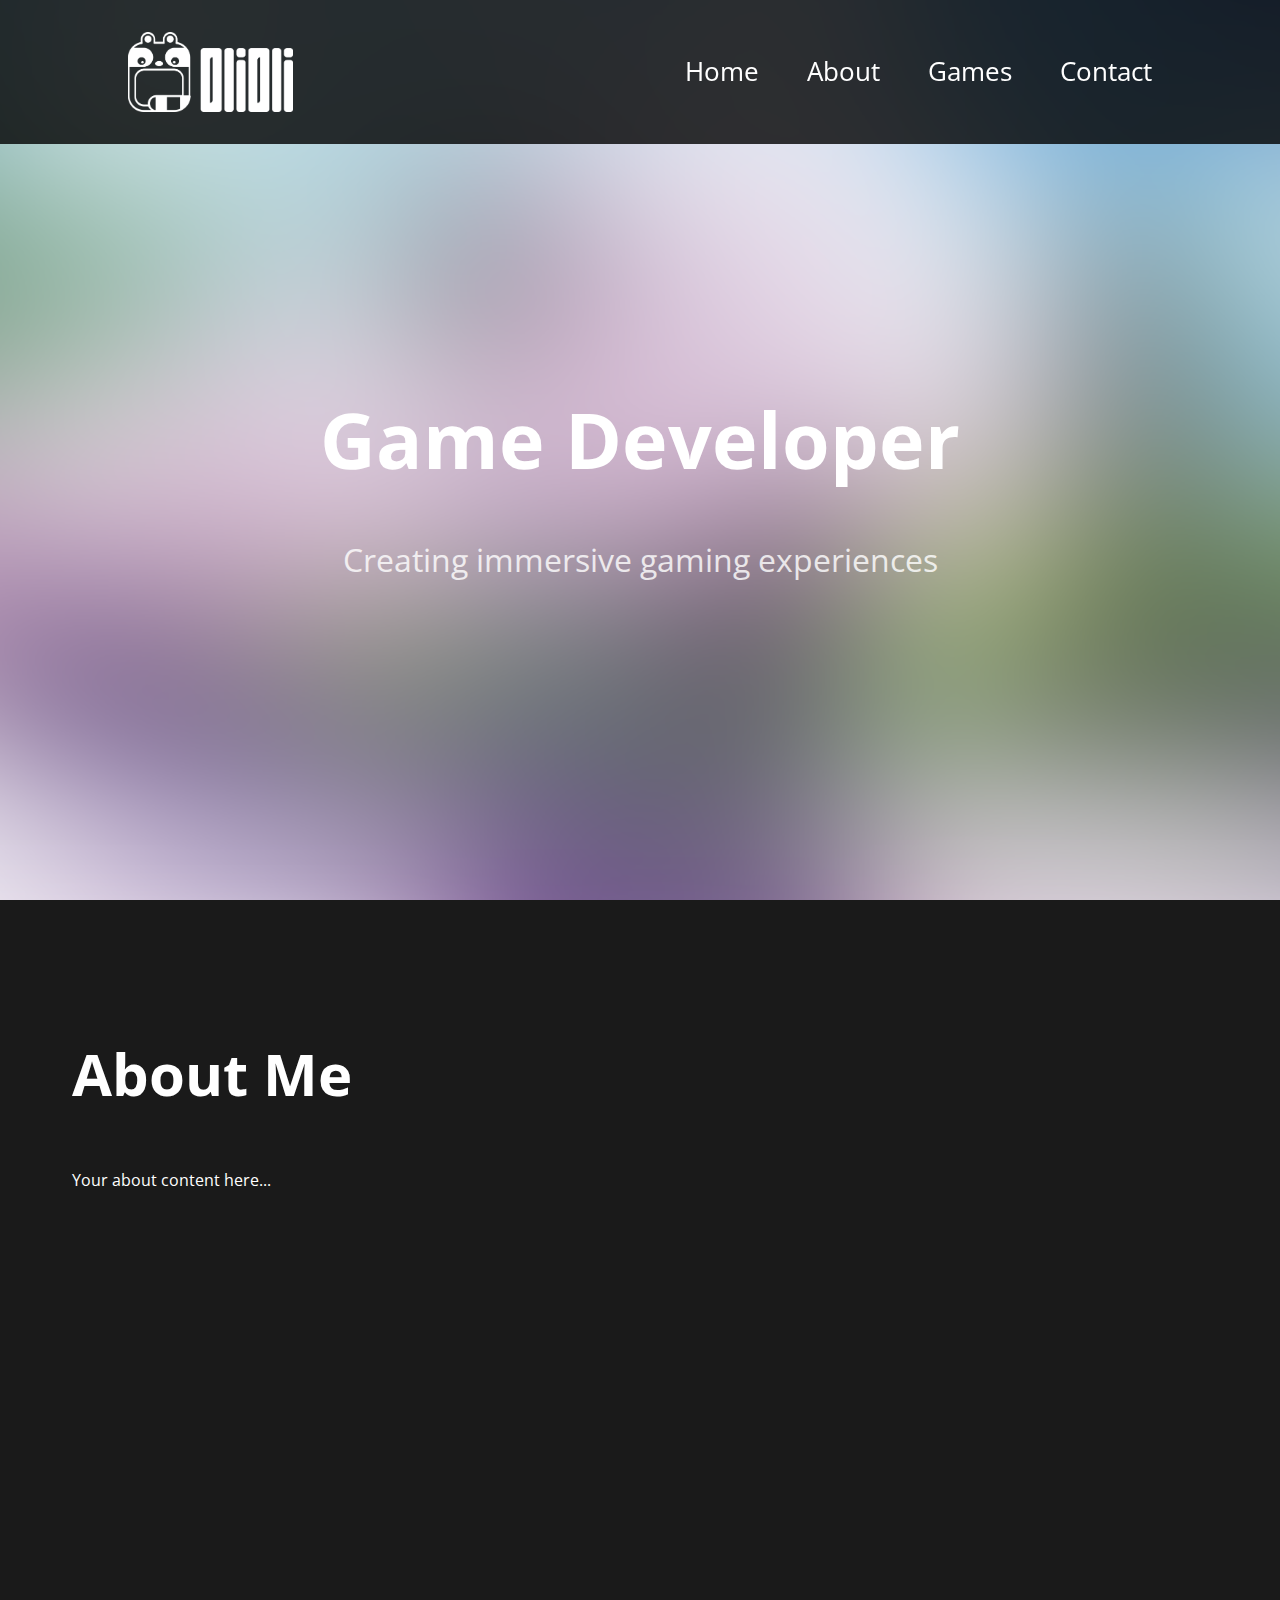
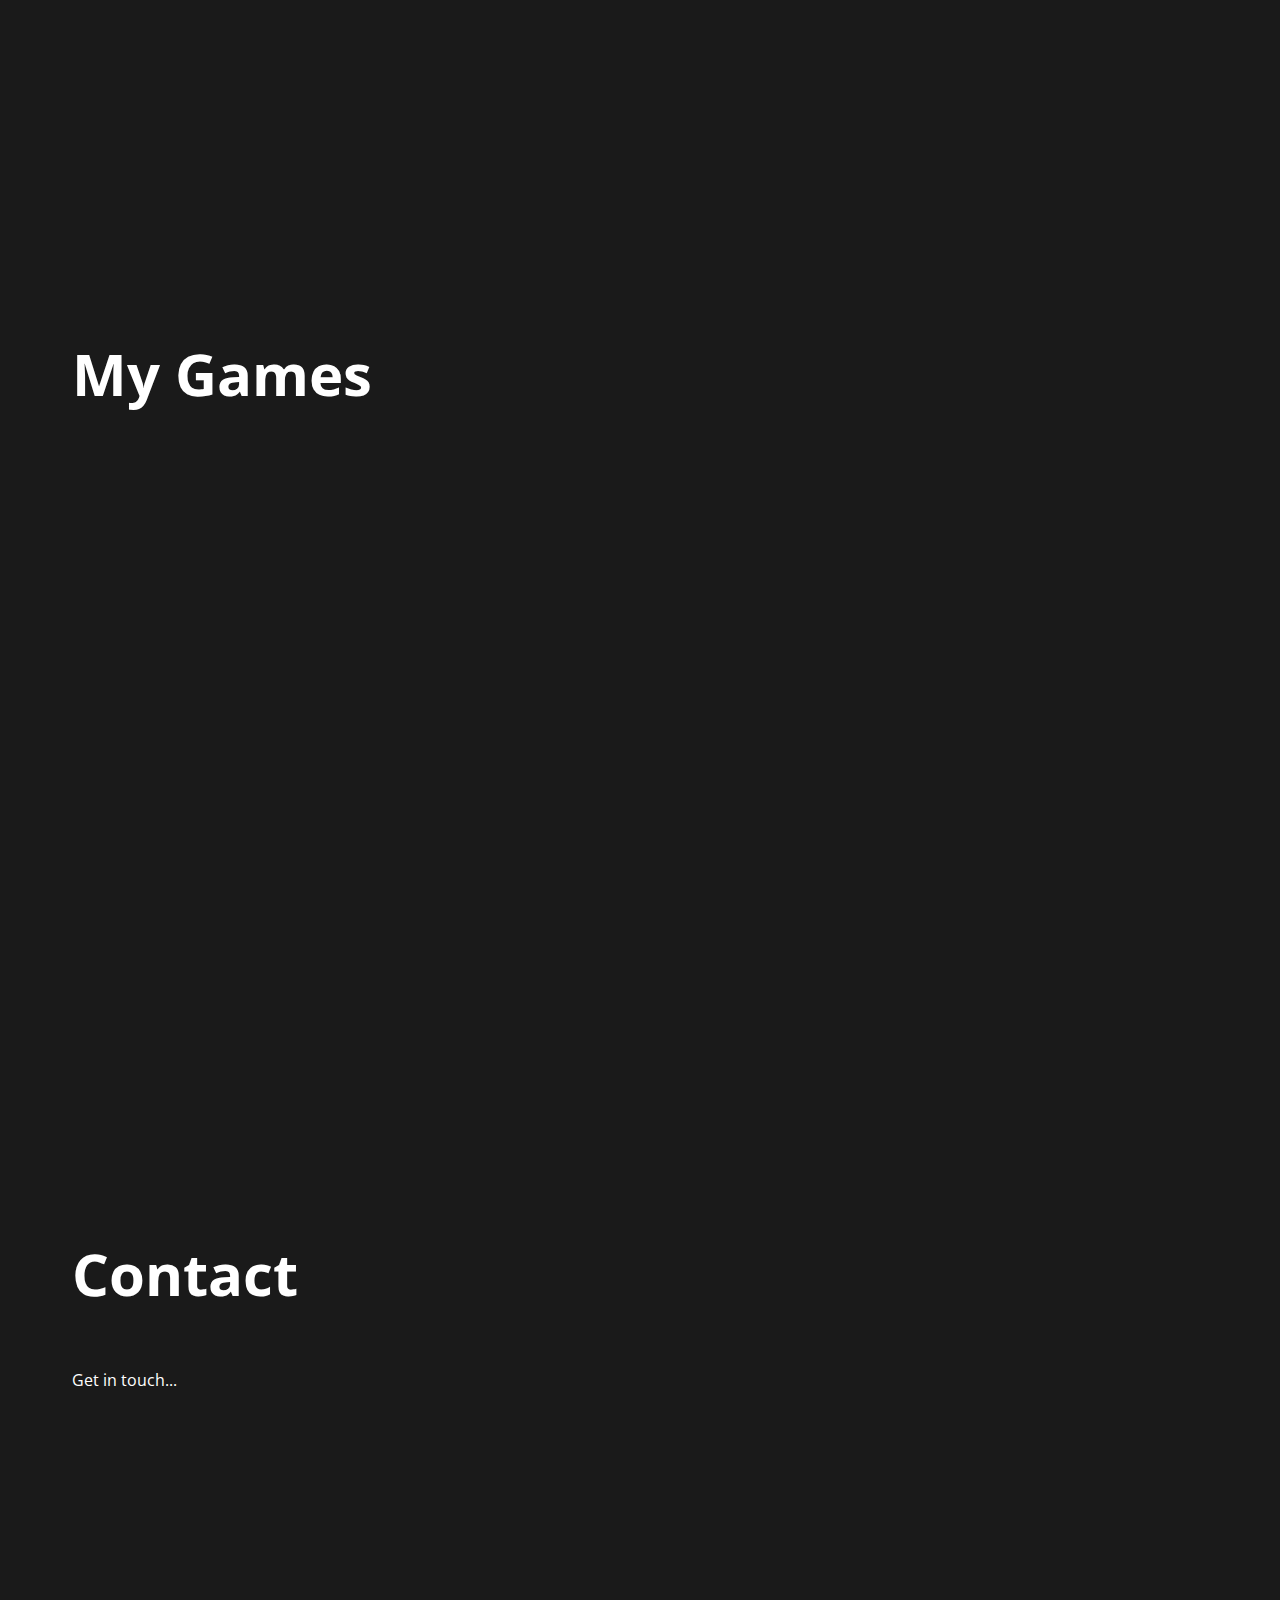
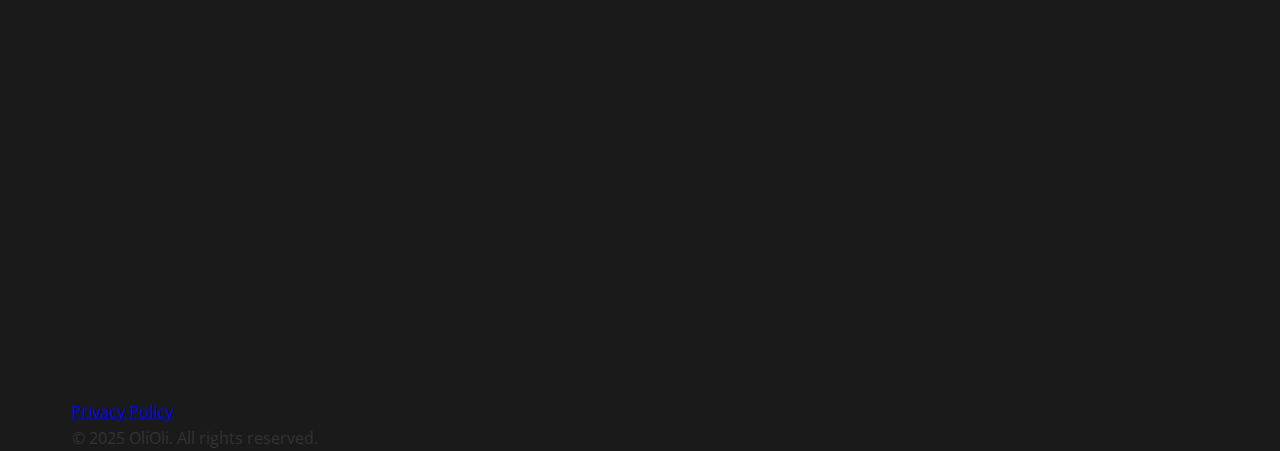
<file: index.html>
<!DOCTYPE html>
<html lang="en">
  <head>
    <meta charset="UTF-8" />
    <meta http-equiv="X-UA-Compatible" content="IE=edge" />
    <meta name="viewport" content="width=device-width, initial-scale=1.0" />
    <title>OliOli games</title>
    <link rel="stylesheet" href="style.css" />
  </head>
  <body>
    <header class="main-header">
      <div class="logo">
        <img src="OliOli_games_logo.png" alt="Developer Logo" />
      </div>
      <nav class="main-nav">
        <ul>
          <li><a href="#home">Home</a></li>
          <li><a href="#about">About</a></li>
          <li><a href="#games">Games</a></li>
          <li><a href="#contact">Contact</a></li>
        </ul>
      </nav>
      <div class="mobile-nav-toggle">
        <span></span>
        <span></span>
        <span></span>
      </div>
    </header>

    <main>
      <section id="home" class="home-section">
        <div class="canvas-container">
          <canvas id="canvas"></canvas>
        </div>
        <div class="home-content">
          <h1>Game Developer</h1>
          <p>Creating immersive gaming experiences</p>
        </div>
      </section>

      <section id="about" class="about-section">
        <div class="container">
          <h2>About Me</h2>
          <p>Your about content here...</p>
        </div>
      </section>

      <section id="games" class="games-section">
        <div class="container">
          <h2>My Games</h2>
          <div class="games-grid">
            <!-- Miejsce na Twoje gry -->
          </div>
        </div>
      </section>

      <section id="contact" class="contact-section">
        <div class="container">
          <h2>Contact</h2>
          <p>Get in touch...</p>
        </div>
      </section>
    </main>

    <footer class="main-footer">
      <div class="container">
        <div class="footer-content">
          <div class="footer-links">
            <a href="privacy.html">Privacy Policy</a>
          </div>
          <div class="footer-copyright">
            <p>&copy; 2025 OliOli. All rights reserved.</p>
          </div>
        </div>
      </div>
    </footer>

    <script src="script.js"></script>
  </body>
</html>
</file>
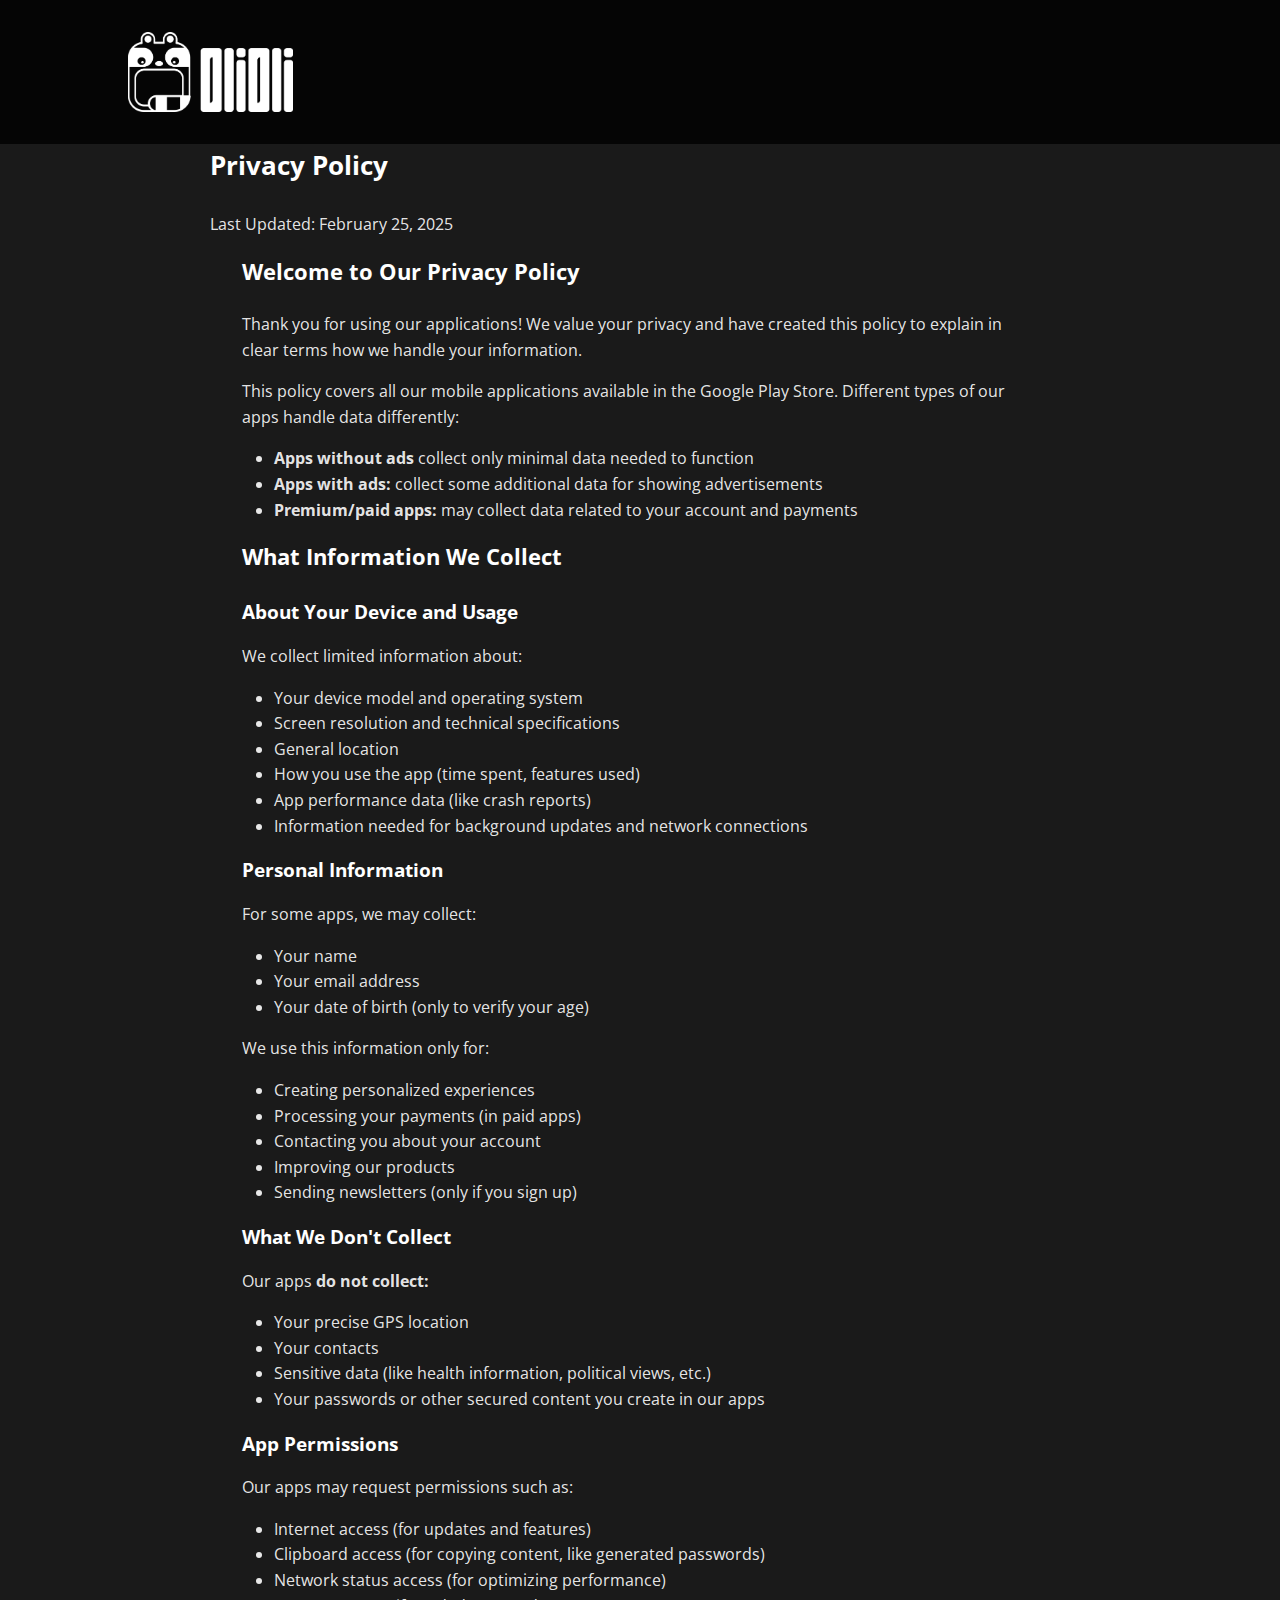
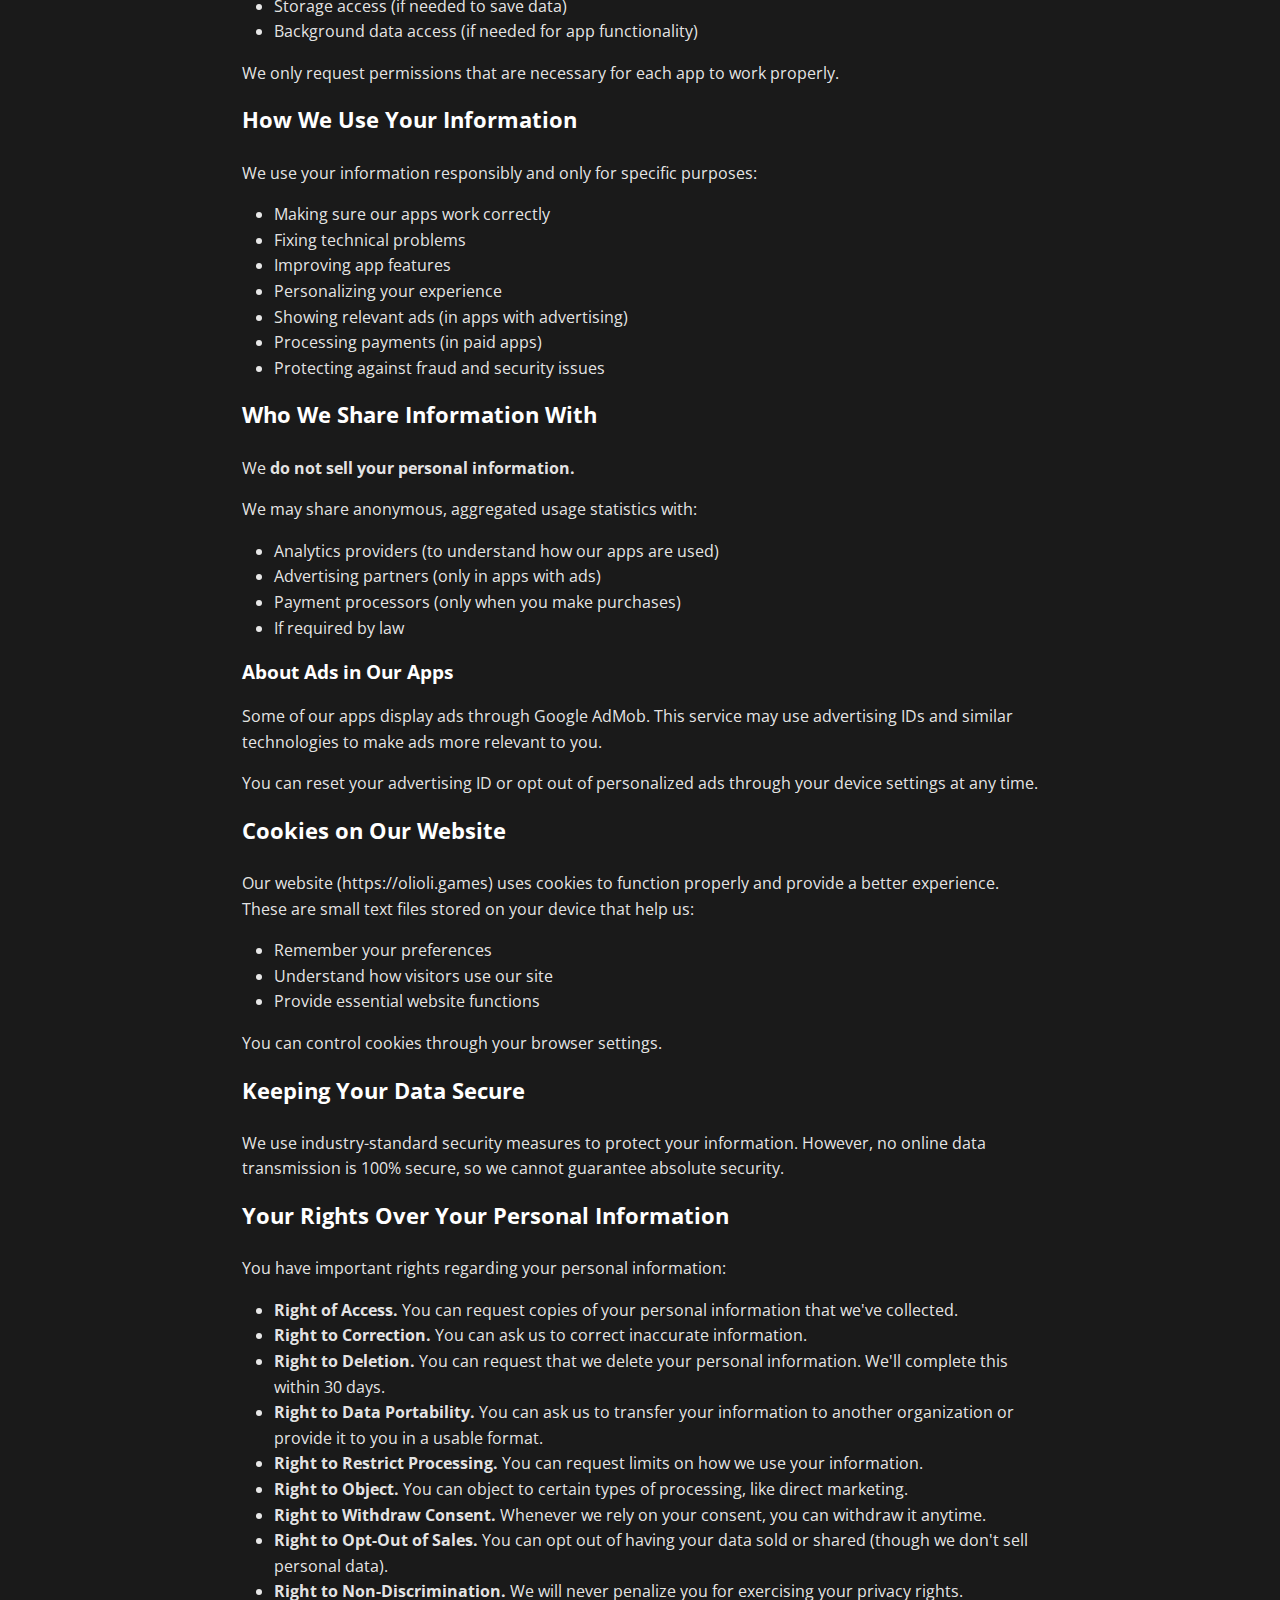
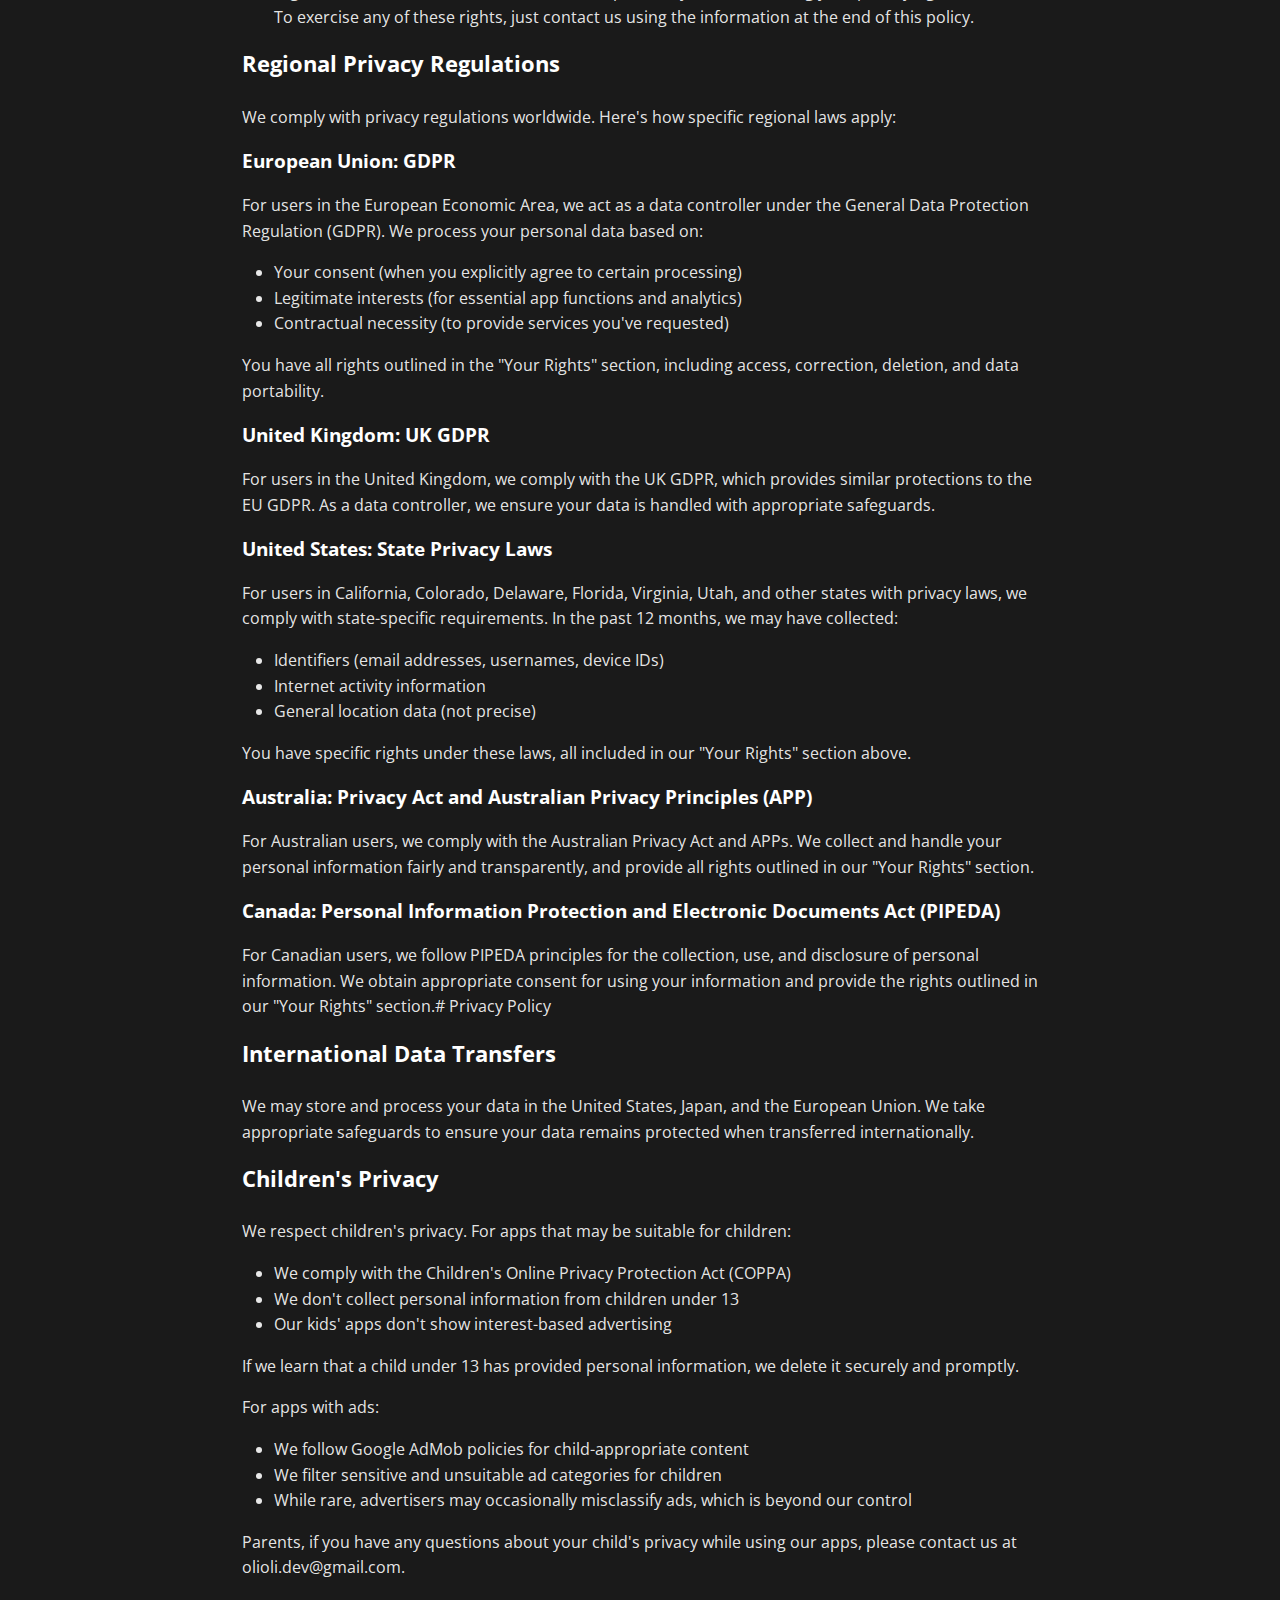
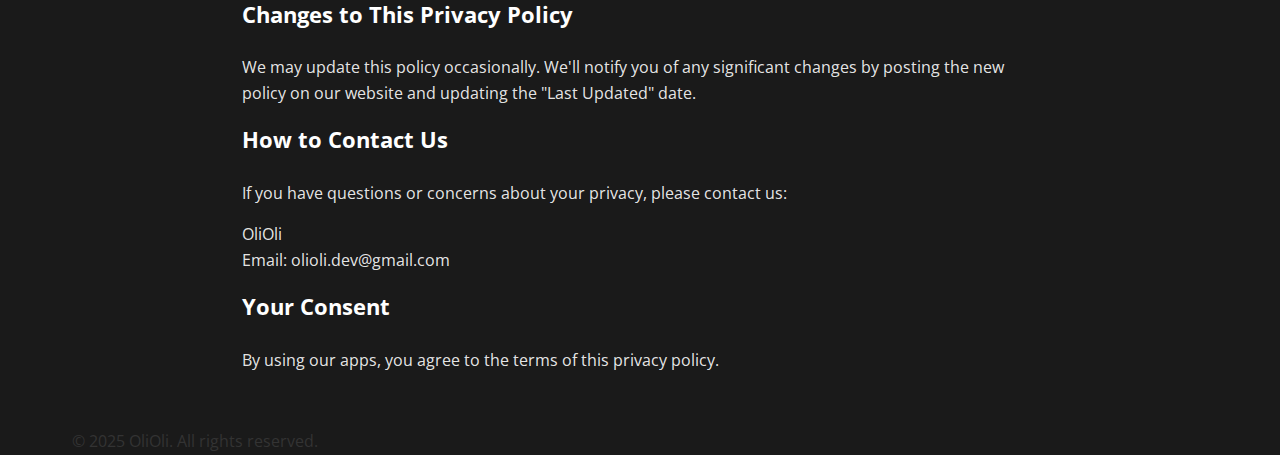
<file: privacy.html>
<!DOCTYPE html>
<html lang="en">
  <head>
    <meta charset="UTF-8" />
    <meta http-equiv="X-UA-Compatible" content="IE=edge" />
    <meta name="viewport" content="width=device-width, initial-scale=1.0" />
    <title>Privacy Policy - OliOli games</title>
    <link rel="stylesheet" href="style_privacy.css" />
  </head>
  <body>
    <header class="main-header">
      <div class="logo">
        <img src="OliOli_games_logo.png" alt="Developer Logo" />

        <!-- GITHUB PAGES -->
        <!-- <img src="OliOli_games_logo.png" alt="Developer Logo" /> -->
      </div>
      <nav class="main-nav">
        <ul>
<!--           <li><a href="index.html">Home</a></li> -->
<!--           <li><a href="index.html#about">About</a></li> -->
<!--           <li><a href="index.html#games">Games</a></li> -->
<!--           <li><a href="index.html#contact">Contact</a></li> -->
        </ul>
      </nav>
<!--       <div class="mobile-nav-toggle">
        <span></span>
        <span></span>
        <span></span>
      </div> -->
    </header>

    <main class="privacy-page">
      <div class="container">
        <article class="privacy-content">
          <h1>Privacy Policy</h1>
          <p>Last Updated: February 25, 2025</p>

          <section>
            <h2>Welcome to Our Privacy Policy</h2>
            <p>
              Thank you for using our applications! We value your privacy and have created this policy to explain in
              clear terms how we handle your information.
            </p>
            <p>
              This policy covers all our mobile applications available in the Google Play Store. Different types of our
              apps handle data differently:
            </p>
            <ul>
              <li><b>Apps without ads</b> collect only minimal data needed to function</li>
              <li><b>Apps with ads:</b> collect some additional data for showing advertisements</li>
              <li><b>Premium/paid apps:</b> may collect data related to your account and payments</li>
            </ul>
          </section>

          <section>
            <h2>What Information We Collect</h2>
            <h3>About Your Device and Usage</h3>
            <p>We collect limited information about:</p>
            <ul>
              <li>Your device model and operating system</li>
              <li>Screen resolution and technical specifications</li>
              <li>General location</li>
              <li>How you use the app (time spent, features used)</li>
              <li>App performance data (like crash reports)</li>
              <li>Information needed for background updates and network connections</li>
            </ul>
            <h3>Personal Information</h3>
            <p>For some apps, we may collect:</p>
            <ul>
              <li>Your name</li>
              <li>Your email address</li>
              <li>Your date of birth (only to verify your age)</li>
            </ul>
            <p>We use this information only for:</p>
            <ul>
              <li>Creating personalized experiences</li>
              <li>Processing your payments (in paid apps)</li>
              <li>Contacting you about your account</li>
              <li>Improving our products</li>
              <li>Sending newsletters (only if you sign up)</li>
            </ul>
            <h3>What We Don't Collect</h3>
            <p>Our apps <b>do not collect:</b></p>
            <ul>
              <li>Your precise GPS location</li>
              <li>Your contacts</li>
              <li>Sensitive data (like health information, political views, etc.)</li>
              <li>Your passwords or other secured content you create in our apps</li>
            </ul>
            <h3>App Permissions</h3>
            <p>Our apps may request permissions such as:</p>
            <ul>
              <li>Internet access (for updates and features)</li>
              <li>Clipboard access (for copying content, like generated passwords)</li>
              <li>Network status access (for optimizing performance)</li>
              <li>Storage access (if needed to save data)</li>
              <li>Background data access (if needed for app functionality)</li>
            </ul>
            <p>We only request permissions that are necessary for each app to work properly.</p>
          </section>

          <section>
            <h2>How We Use Your Information</h2>
            <p>We use your information responsibly and only for specific purposes:</p>
            <ul>
              <li>Making sure our apps work correctly</li>
              <li>Fixing technical problems</li>
              <li>Improving app features</li>
              <li>Personalizing your experience</li>
              <li>Showing relevant ads (in apps with advertising)</li>
              <li>Processing payments (in paid apps)</li>
              <li>Protecting against fraud and security issues</li>
            </ul>
          </section>

          <section>
            <h2>Who We Share Information With</h2>
            <p>We <b>do not sell your personal information.</b></p>
            <p>We may share anonymous, aggregated usage statistics with:</p>
            <ul>
              <li>Analytics providers (to understand how our apps are used)</li>
              <li>Advertising partners (only in apps with ads)</li>
              <li>Payment processors (only when you make purchases)</li>
              <li>If required by law</li>
            </ul>
            <h3>About Ads in Our Apps</h3>
            <p>
              Some of our apps display ads through Google AdMob. This service may use advertising IDs and similar
              technologies to make ads more relevant to you.
            </p>
            <p>
              You can reset your advertising ID or opt out of personalized ads through your device settings at any time.
            </p>
          </section>

          <section>
            <h2>Cookies on Our Website</h2>
            <p>
              Our website (https://olioli.games) uses cookies to function properly and provide a better experience.
              These are small text files stored on your device that help us:
            </p>
            <ul>
              <li>Remember your preferences</li>
              <li>Understand how visitors use our site</li>
              <li>Provide essential website functions</li>
            </ul>
            <p>You can control cookies through your browser settings.</p>
          </section>

          <section>
            <h2>Keeping Your Data Secure</h2>
            <p>
              We use industry-standard security measures to protect your information. However, no online data
              transmission is 100% secure, so we cannot guarantee absolute security.
            </p>
          </section>

          <section>
            <h2>Your Rights Over Your Personal Information</h2>
            <p>You have important rights regarding your personal information:</p>
            <ul>
              <li><b>Right of Access.</b> You can request copies of your personal information that we've collected.</li>
              <li><b>Right to Correction.</b> You can ask us to correct inaccurate information.</li>
              <li>
                <b>Right to Deletion.</b> You can request that we delete your personal information. We'll complete this
                within 30 days.
              </li>
              <li>
                <b>Right to Data Portability.</b> You can ask us to transfer your information to another organization or
                provide it to you in a usable format.
              </li>
              <li><b>Right to Restrict Processing.</b> You can request limits on how we use your information.</li>
              <li><b>Right to Object.</b> You can object to certain types of processing, like direct marketing.</li>
              <li><b>Right to Withdraw Consent.</b> Whenever we rely on your consent, you can withdraw it anytime.</li>
              <li>
                <b>Right to Opt-Out of Sales.</b> You can opt out of having your data sold or shared (though we don't
                sell personal data).
              </li>
              <li>
                <b>Right to Non-Discrimination.</b> We will never penalize you for exercising your privacy rights.
              </li>
              <p>To exercise any of these rights, just contact us using the information at the end of this policy.</p>
            </ul>
          </section>
          <section>
            <h2>Regional Privacy Regulations</h2>
            <p>We comply with privacy regulations worldwide. Here's how specific regional laws apply:</p>
            <h3>European Union: GDPR</h3>
            <p>
              For users in the European Economic Area, we act as a data controller under the General Data Protection
              Regulation (GDPR). We process your personal data based on:
            </p>
            <ul>
              <li>Your consent (when you explicitly agree to certain processing)</li>
              <li>Legitimate interests (for essential app functions and analytics)</li>
              <li>Contractual necessity (to provide services you've requested)</li>
            </ul>
            <p>
              You have all rights outlined in the "Your Rights" section, including access, correction, deletion, and
              data portability.
            </p>
            <h3>United Kingdom: UK GDPR</h3>
            <p>
              For users in the United Kingdom, we comply with the UK GDPR, which provides similar protections to the EU
              GDPR. As a data controller, we ensure your data is handled with appropriate safeguards.
            </p>
            <h3>United States: State Privacy Laws</h3>
            <p>
              For users in California, Colorado, Delaware, Florida, Virginia, Utah, and other states with privacy laws,
              we comply with state-specific requirements. In the past 12 months, we may have collected:
            </p>
            <ul>
              <li>Identifiers (email addresses, usernames, device IDs)</li>
              <li>Internet activity information</li>
              <li>General location data (not precise)</li>
            </ul>
            <p>You have specific rights under these laws, all included in our "Your Rights" section above.</p>
            <h3>Australia: Privacy Act and Australian Privacy Principles (APP)</h3>
            <p>
              For Australian users, we comply with the Australian Privacy Act and APPs. We collect and handle your
              personal information fairly and transparently, and provide all rights outlined in our "Your Rights"
              section.
            </p>
            <h3>Canada: Personal Information Protection and Electronic Documents Act (PIPEDA)</h3>
            <p>
              For Canadian users, we follow PIPEDA principles for the collection, use, and disclosure of personal
              information. We obtain appropriate consent for using your information and provide the rights outlined in
              our "Your Rights" section.# Privacy Policy
            </p>
          </section>
          <section>
            <h2>International Data Transfers</h2>
            <p>
              We may store and process your data in the United States, Japan, and the European Union. We take
              appropriate safeguards to ensure your data remains protected when transferred internationally.
            </p>
          </section>
          <section>
            <h2>Children's Privacy</h2>
            <p>We respect children's privacy. For apps that may be suitable for children:</p>
            <ul>
              <li>We comply with the Children's Online Privacy Protection Act (COPPA)</li>
              <li>We don't collect personal information from children under 13</li>
              <li>Our kids' apps don't show interest-based advertising</li>
            </ul>
            <p>
              If we learn that a child under 13 has provided personal information, we delete it securely and promptly.
            </p>
            <p>For apps with ads:</p>
            <ul>
              <li>We follow Google AdMob policies for child-appropriate content</li>
              <li>We filter sensitive and unsuitable ad categories for children</li>
              <li>While rare, advertisers may occasionally misclassify ads, which is beyond our control</li>
            </ul>
            <p>
              Parents, if you have any questions about your child's privacy while using our apps, please contact us at
              olioli.dev@gmail.com.
            </p>
          </section>
          <section>
            <h2>Changes to This Privacy Policy</h2>
            <p>
              We may update this policy occasionally. We'll notify you of any significant changes by posting the new
              policy on our website and updating the "Last Updated" date.
            </p>
          </section>
          <section>
            <h2>How to Contact Us</h2>
            <p>If you have questions or concerns about your privacy, please contact us:</p>
            <p>
              OliOli <br />
              Email: olioli.dev@gmail.com
            </p>
          </section>
          <section>
            <h2>Your Consent</h2>
            <p>By using our apps, you agree to the terms of this privacy policy.</p>
          </section>
        </article>
      </div>
    </main>
    <footer class="main-footer">
      <div class="container">
        <div class="footer-content">
          <div class="footer-copyright">
            <p>&copy; 2025 OliOli. All rights reserved.</p>
          </div>
        </div>
      </div>
    </footer>
  </body>
</html>
</file>
<file: style.css>
@import url("https://fonts.googleapis.com/css2?family=Open+Sans:wght@400;600&display=swap");

* {
  margin: 0;
  padding: 0;
  box-sizing: border-box;
}

html {
  scroll-behavior: smooth;
}

body {
  font-family: "Open Sans", sans-serif;
  line-height: 1.6;
  color: #333;
  background-color: #1a1a1a;
}

/* Header Styles */
.main-header {
  position: fixed;
  top: 0;
  left: 0;
  width: 100%;
  padding: 2rem 8rem;
  display: flex;
  justify-content: space-between;
  align-items: center;
  /* background-color: rgba(0, 0, 0, 0.8); */
  z-index: 1000;
  transition: 0.2s;
}

.main-header:hover {
  background-color: rgba(0, 0, 0, 0.8);
}

.logo {
  height: 5rem;
}

.logo img {
  height: 100%;
  width: auto;
}

.main-nav ul {
  display: flex;
  gap: 3rem;
  list-style: none;
}

.main-nav a {
  color: white;
  text-decoration: none;
  font-size: 1.6rem;
  transition: color 0.3s ease;
}

.main-nav a:hover {
  color: #ff69b4;
}

/* Section Styles */
section {
  min-height: 100vh;
  padding: 8rem 2rem 4rem;
  color: white;
}

.container {
  max-width: 1200px;
  margin: 0 auto;
  padding: 0 2rem;
}

/* Home Section */
.home-section {
  position: relative;
  display: flex;
  align-items: center;
  justify-content: center;
  text-align: center;
/*   background-image: url("img/background.png"); */
   background-image: url("background.png");

  /* github pages */
  /* background-image: url("background.png"); */
  background-size: cover;
  background-position: center;
  background-repeat: no-repeat;
}

.canvas-container {
  position: absolute;
  top: 0;
  left: 0;
  width: 100%;
  height: 100%;
  z-index: 1;
}

#canvas {
  width: 100%;
  height: 100%;
}

.home-content {
  position: relative;
  z-index: 2;
}

.home-content h1 {
  font-size: 4.8rem;
  margin-bottom: 2rem;
}

.home-content p {
  font-size: 2rem;
  opacity: 0.8;
}

/* Other Sections */
.about-section,
.games-section,
.contact-section {
  background-color: #1a1a1a;
}

h2 {
  font-size: 3.6rem;
  margin-bottom: 3rem;
}

/* Games Grid */
.games-grid {
  display: grid;
  grid-template-columns: repeat(auto-fit, minmax(300px, 1fr));
  gap: 2rem;
}

/* Mobile Navigation */
.mobile-nav-toggle {
  display: none;
  flex-direction: column;
  gap: 0.5rem;
  cursor: pointer;
}

.mobile-nav-toggle span {
  display: block;
  width: 3rem;
  height: 0.3rem;
  background-color: white;
  transition: all 0.3s ease;
}

@media (max-width: 768px) {
  .main-header {
    padding: 1.5rem 2rem;
  }

  .main-nav {
    display: none;
  }

  .main-nav.active {
    display: block;
    position: fixed;
    top: 7rem;
    left: 0;
    width: 100%;
    background-color: rgba(0, 0, 0, 0.9);
    padding: 2rem;
  }

  .main-nav.active ul {
    flex-direction: column;
    gap: 2rem;
  }

  .mobile-nav-toggle {
    display: flex;
  }

  .mobile-nav-toggle.active span:first-child {
    transform: rotate(45deg) translate(0.8rem, 0.8rem);
  }

  .mobile-nav-toggle.active span:nth-child(2) {
    opacity: 0;
  }

  .mobile-nav-toggle.active span:last-child {
    transform: rotate(-45deg) translate(0.5rem, -0.5rem);
  }

  .home-content h1 {
    font-size: 3.2rem;
  }

  .home-content p {
    font-size: 1.6rem;
  }
}
</file>
<file: style_privacy.css>
@import url("https://fonts.googleapis.com/css2?family=Open+Sans:wght@400;600&display=swap");

* {
  margin: 0;
  padding: 0;
  box-sizing: border-box;
}

html {
  scroll-behavior: smooth;
}

body {
  font-family: "Open Sans", sans-serif;
  line-height: 1.6;
  color: #333;
  background-color: #1a1a1a;
}

/* Header Styles */
.main-header {
  position: fixed;
  top: 0;
  left: 0;
  width: 100%;
  padding: 2rem 8rem;
  display: flex;
  justify-content: space-between;
  align-items: center;
  /* background-color: rgba(0, 0, 0, 0.8); */
  background-color: #1a1a1a;
  z-index: 1000;
  transition: 0.2s;
}

.main-header:hover {
  background-color: rgba(0, 0, 0, 0.8);
}

.logo {
  height: 5rem;
}

.logo img {
  height: 100%;
  width: auto;
}

.main-nav ul {
  display: flex;
  gap: 3rem;
  list-style: none;
}

.main-nav a {
  color: white;
  text-decoration: none;
  font-size: 1.6rem;
  transition: color 0.3s ease;
}

.main-nav a:hover {
  color: #ff69b4;
}

/* Section Styles */
section {
  min-height: 100vh;
  padding: 8rem 2rem 4rem;
  color: white;
}

.container {
  max-width: 1200px;
  margin: 0 auto;
  padding: 0 2rem;
}

/* Home Section */
.home-section {
  position: relative;
  display: flex;
  align-items: center;
  justify-content: center;
  text-align: center;
  background-image: url("img/background.png");

  /* github pages */
  /* background-image: url("background.png"); */
  background-size: cover;
  background-position: center;
  background-repeat: no-repeat;
}

.canvas-container {
  position: absolute;
  top: 0;
  left: 0;
  width: 100%;
  height: 100%;
  z-index: 1;
}

#canvas {
  width: 100%;
  height: 100%;
}

.home-content {
  position: relative;
  z-index: 2;
}

.home-content h1 {
  font-size: 4.8rem;
  margin-bottom: 2rem;
}

.home-content p {
  font-size: 2rem;
  opacity: 0.8;
}

/* Other Sections */
.about-section,
.games-section,
.contact-section {
  background-color: #1a1a1a;
}

h2 {
  font-size: 3.6rem;
  margin-bottom: 3rem;
}

/* Games Grid */
.games-grid {
  display: grid;
  grid-template-columns: repeat(auto-fit, minmax(300px, 1fr));
  gap: 2rem;
}

/* Mobile Navigation */
.mobile-nav-toggle {
  display: none;
  flex-direction: column;
  gap: 0.5rem;
  cursor: pointer;
}

.mobile-nav-toggle span {
  display: block;
  width: 3rem;
  height: 0.3rem;
  background-color: white;
  transition: all 0.3s ease;
}

/* Privacy Page Styles */
.privacy-page {
  min-height: calc(100vh - 120px); /* Odejmujemy wysokość headera i footera */
  padding: 120px 0 40px;
  background-color: #1a1a1a;
  color: white;
}

.privacy-content {
  max-width: 900px;
  margin: 0 auto;
  padding: 0 20px;
}

.privacy-content h1 {
  font-size: 1.6rem;
  margin-bottom: 1.6rem;
  margin-top: 1.6rem;
  color: #fff;
}

.privacy-content section {
  /* margin-bottom: 4rem; */
  min-height: auto;
  padding: 0 2rem 0 2rem;
}

.privacy-content h2 {
  font-size: 1.4rem;
  margin-bottom: 1.4rem;
  color: #fff;
}
.privacy-content h3 {
  font-size: 1.2rem;
  margin-bottom: 1rem;
  color: #fff;
}

.privacy-content li {
  /* font-size: 1.6rem; */
  line-height: 1.6;
  /* margin-bottom: 1.6rem; */
  color: rgba(255, 255, 255, 0.9);
}
.privacy-content p {
  /* font-size: 1.6rem; */
  line-height: 1.6;
  margin-bottom: 1rem;
  color: rgba(255, 255, 255, 0.9);
}

.privacy-content ul {
  margin: 1rem 0;
  padding-left: 2rem;
}

@media (max-width: 768px) {
  .main-header {
    padding: 1.5rem 2rem;
  }

  .main-nav {
    display: none;
  }

  .main-nav.active {
    display: block;
    position: fixed;
    top: 7rem;
    left: 0;
    width: 100%;
    background-color: rgba(0, 0, 0, 0.9);
    padding: 2rem;
  }

  .main-nav.active ul {
    flex-direction: column;
    gap: 2rem;
  }

  .mobile-nav-toggle {
    display: flex;
  }

  .mobile-nav-toggle.active span:first-child {
    transform: rotate(45deg) translate(0.8rem, 0.8rem);
  }

  .mobile-nav-toggle.active span:nth-child(2) {
    opacity: 0;
  }

  .mobile-nav-toggle.active span:last-child {
    transform: rotate(-45deg) translate(0.5rem, -0.5rem);
  }

  .home-content h1 {
    font-size: 3.2rem;
  }

  .home-content p {
    font-size: 1.6rem;
  }
  .privacy-page {
    padding: 100px 0 30px;
  }
  .privacy-content {
    padding: 0;
  }
  .privacy-content section {
    padding: 0;
  }

  /* .privacy-content h1 {
    font-size: 2.8rem;
  }

  .privacy-content h2 {
    font-size: 2rem;
  }

  .privacy-content p,
  .privacy-content li {
    font-size: 1.4rem;
  } */
}
</file>
